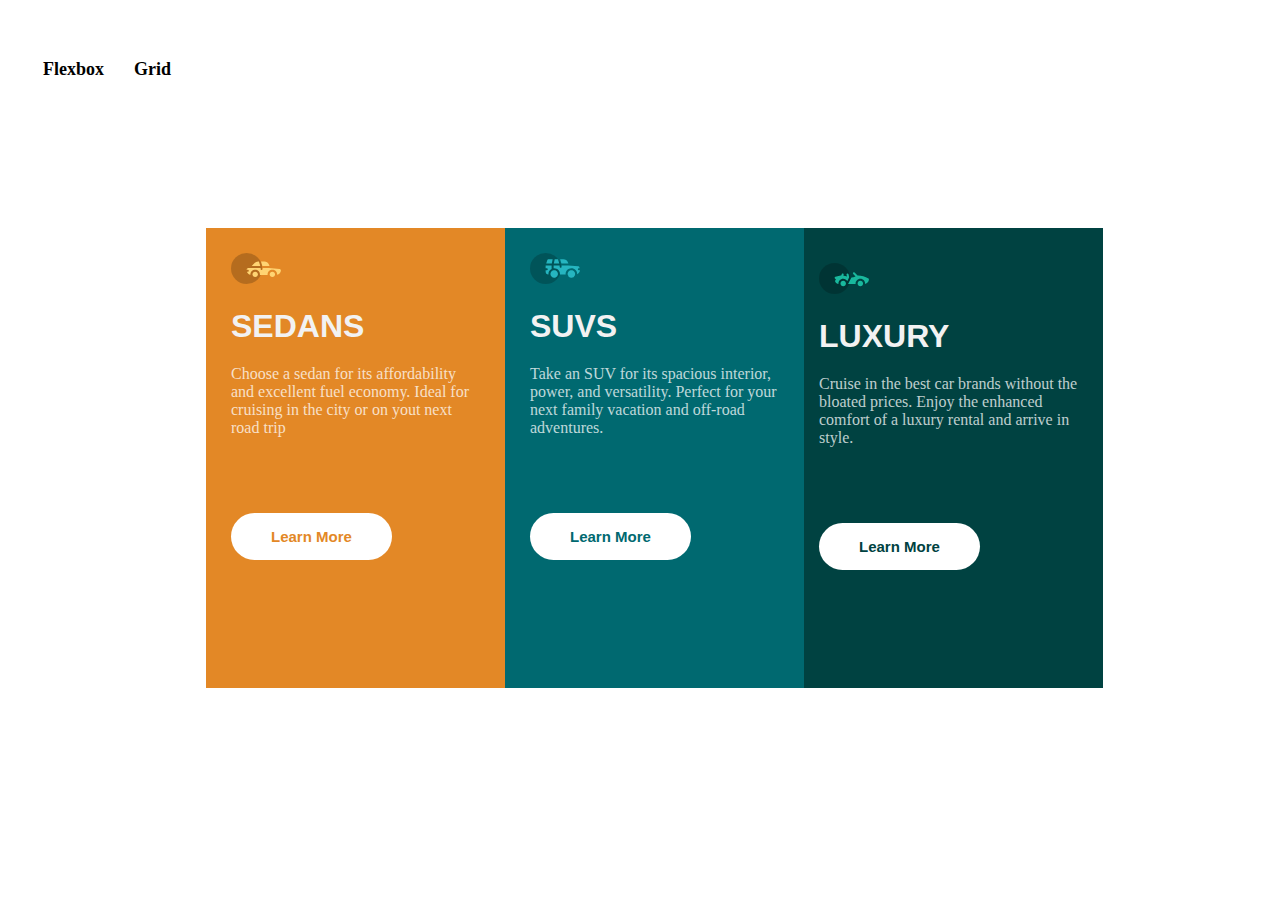
<file: index.html>
<!DOCTYPE html>
<html lang="en">
<head>
  <meta charset="UTF-8">
  <meta http-equiv="X-UA-Compatible" content="IE=edge">
  <meta name="viewport" content="width=device-width, initial-scale=1.0">
  <link rel="stylesheet" a href="flex.css">
  <title>flexbox</title>
</head>
<body>
  <header>
    <nav>
      <ul>
      <li>  <a href="index.html"> Flexbox</a></li>
     <li> <a href="grid.html"> Grid </a></li>
      </ul>
    </nav>
  </header>
  <div class="box-container">
    <div class="slide first">
      <div class="content">
        <img src="icon-sedans.svg">
        <h1> SEDANS</h1>
        <p>
          Choose a sedan for its affordability and excellent fuel economy. Ideal
          for cruising in the city or on yout next road trip </p>
          <button class="button btn1"> Learn More</button>
      </div>
    </div>

    <div class="slide second">
      <div class="content">
        <img src="icon-suvs.svg">
        <h1> SUVS</h1>
        <p> Take an SUV for its spacious interior, power, and versatility. Perfect for your next family vacation and off-road adventures.</p>
        <button class="button btn2"> Learn More</button>
      </div>
    </div>

    <div class="slide third">
      <div class="content"></div>
      <img src="icon-luxury.svg">
      <h1> LUXURY</h1>
      <p> Cruise in the best car brands without the bloated prices.
         Enjoy the enhanced comfort of a luxury rental and arrive in style.</p>
      <button class="button btn3"> Learn More</button>
    </div>
  </div>
</body>
</html>
</file>
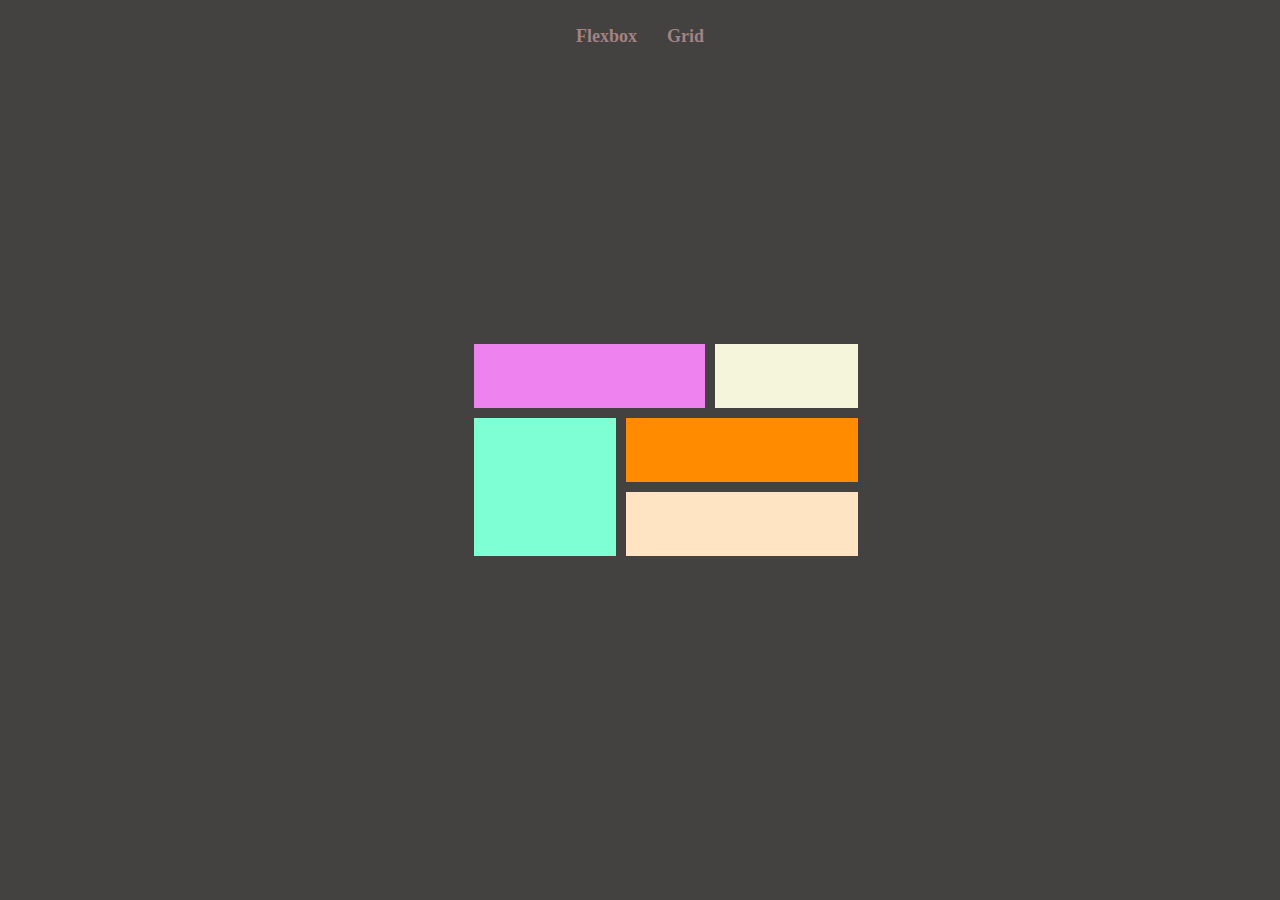
<file: grid.html>
<!DOCTYPE html>
<html lang="en">
<head>
  <meta charset="UTF-8">
  <meta http-equiv="X-UA-Compatible" content="IE=edge">
  <meta name="viewport" content="width=device-width, initial-scale=1.0">
  <link rel="stylesheet" a href="grid.css">
  <title>Grid</title>
</head>
<body>
  <header>
    <nav>
      <ul>
      <li>  <a href="index.html"> Flexbox</a></li>
     <li> <a href="grid.html"> Grid </a></li>
      </ul>
    </nav>
  </header>
  <main>
    <div class="item-a"></div>
    <div class="item-b"></div>
    <div class="item-c"></div>
    <div class="item-d"></div>
    <div class="item-e"></div>
  </main>
  
</body>
</html>
</file>
<file: flex.css>
@import url(https://fonts.googleapis.com/css2?family=B)

*{
  padding: 0;
  margin: 0;
  box-sizing: border-box;
}
body {
  width: 100%;
  min-height: 100vh;
  display: flex;
  justify-content: center;
  align-content: center;
}
nav{
  display: flex;
  align-items: center;
  justify-content: right;
  top: 10px;
  left: 500px;
  z-index: 99;
  width: 100%;
  font-size: 25px;
  text-decoration: none;
}
nav ul li {
  list-style: none;
  padding: 0px 15px;
}
nav ul {
  display: flex;
  align-items: center;
  justify-content: center;
  padding: 20px;
}
li a {
  text-decoration: none;
  font-size: 18px;
  font-weight: 600;
  color: black;
}
.box-container {
  width: 100%;
  max-width: 1440px;
  display: flex;
  align-items: center;
  flex-flow: wrap;
}
.slide{
  width:269px;
  padding:15px;
  min-height: 430px;
}
img {
  width: 50px;
  
}
.first{
  background-color:  hsl(31, 77%, 52%);
}
.second{
  background-color: hsl(184, 100%, 22%);
}
.third{
  background-color: hsl(179, 100%, 13%);
}
.content {
  padding: 10px;
}
h1 {
  color: hsl(0, 0%, 95%);
  text-transform: uppercase;
  font-family: 'Lexend Deca', sans-serif;
  margin: 20px 0;
}
p {
  color: hsla(0, 0%, 100%, 0.75);
  font-family: 'Big Shoulders Display', cursive;
}
.button{
  margin: 60px 0;
  padding: 15px 40px;
  border: 0;
  border-radius: 30px;
  outline: none;
  background-color: #fff;
  font-size: 15px;
  cursor: pointer;
  font-family:'Lexend Deca', sans-serif ;
  font-weight: 700;
}
.btn1{
  color: hsl(31, 77%, 52%);
}
.btn2 {
  color:hsl(184, 100%, 22%);
}
.btn3{
  color: hsl(179, 100%, 13%);
}
.button:hover {
  background-color: transparent;
  border: 2px solid #fff;
  color: #fff;
 
}
@media (max-width:760px) {
    main {
        padding: 0;
    }
}
</file>
<file: grid.css>
* {
  padding: 0;
  margin: 0;
}
body{
  background-color: rgb(68, 65, 65);
  place-items: center;
}
main {
  display: grid;
  grid-template-areas:
  'a a b'
  'a a b'
  'a a b'
  'c d d'
  'c e e'
  ;
  column-gap: 10px;
  row-gap: 10px;

  padding:0 30%;
  box-sizing:border-box ;
  width: 90%;
  position:absolute;
  top: 50%;
  left: 52%;
  transform: translate(-50%, -50%);
}
nav{
  display: flex;
  align-items: center;
  justify-content: right;
  top: 10px;
  left: 500px;
  z-index: 99;
  width: 100%;
  font-size: 25px;
  text-decoration: none;
}
nav ul li {
  list-style: none;
  padding: 0px 15px;
}
nav ul {
  display: flex;
  align-items: center;
  justify-content: center;
  padding: 20px;
}
li a {
  text-decoration: none;
  font-size: 18px;
  font-weight: 600;
  color: rgb(161, 131, 131);
}
main div {
  padding: 2em;
}
.item-a {
  background-color: violet;
  grid-area: a;
}
.item-b {
  background-color: beige;
  grid-area: b;
}
.item-c {
  background-color: aquamarine;
  grid-area: c;
}
.item-d {
  background-color: darkorange;
  grid-area: d;
}
.item-e {
  background-color: bisque;
  grid-area: e;
}
@media (max-width:760px) {
    main {
        padding: 0;
    }
}
</file>
